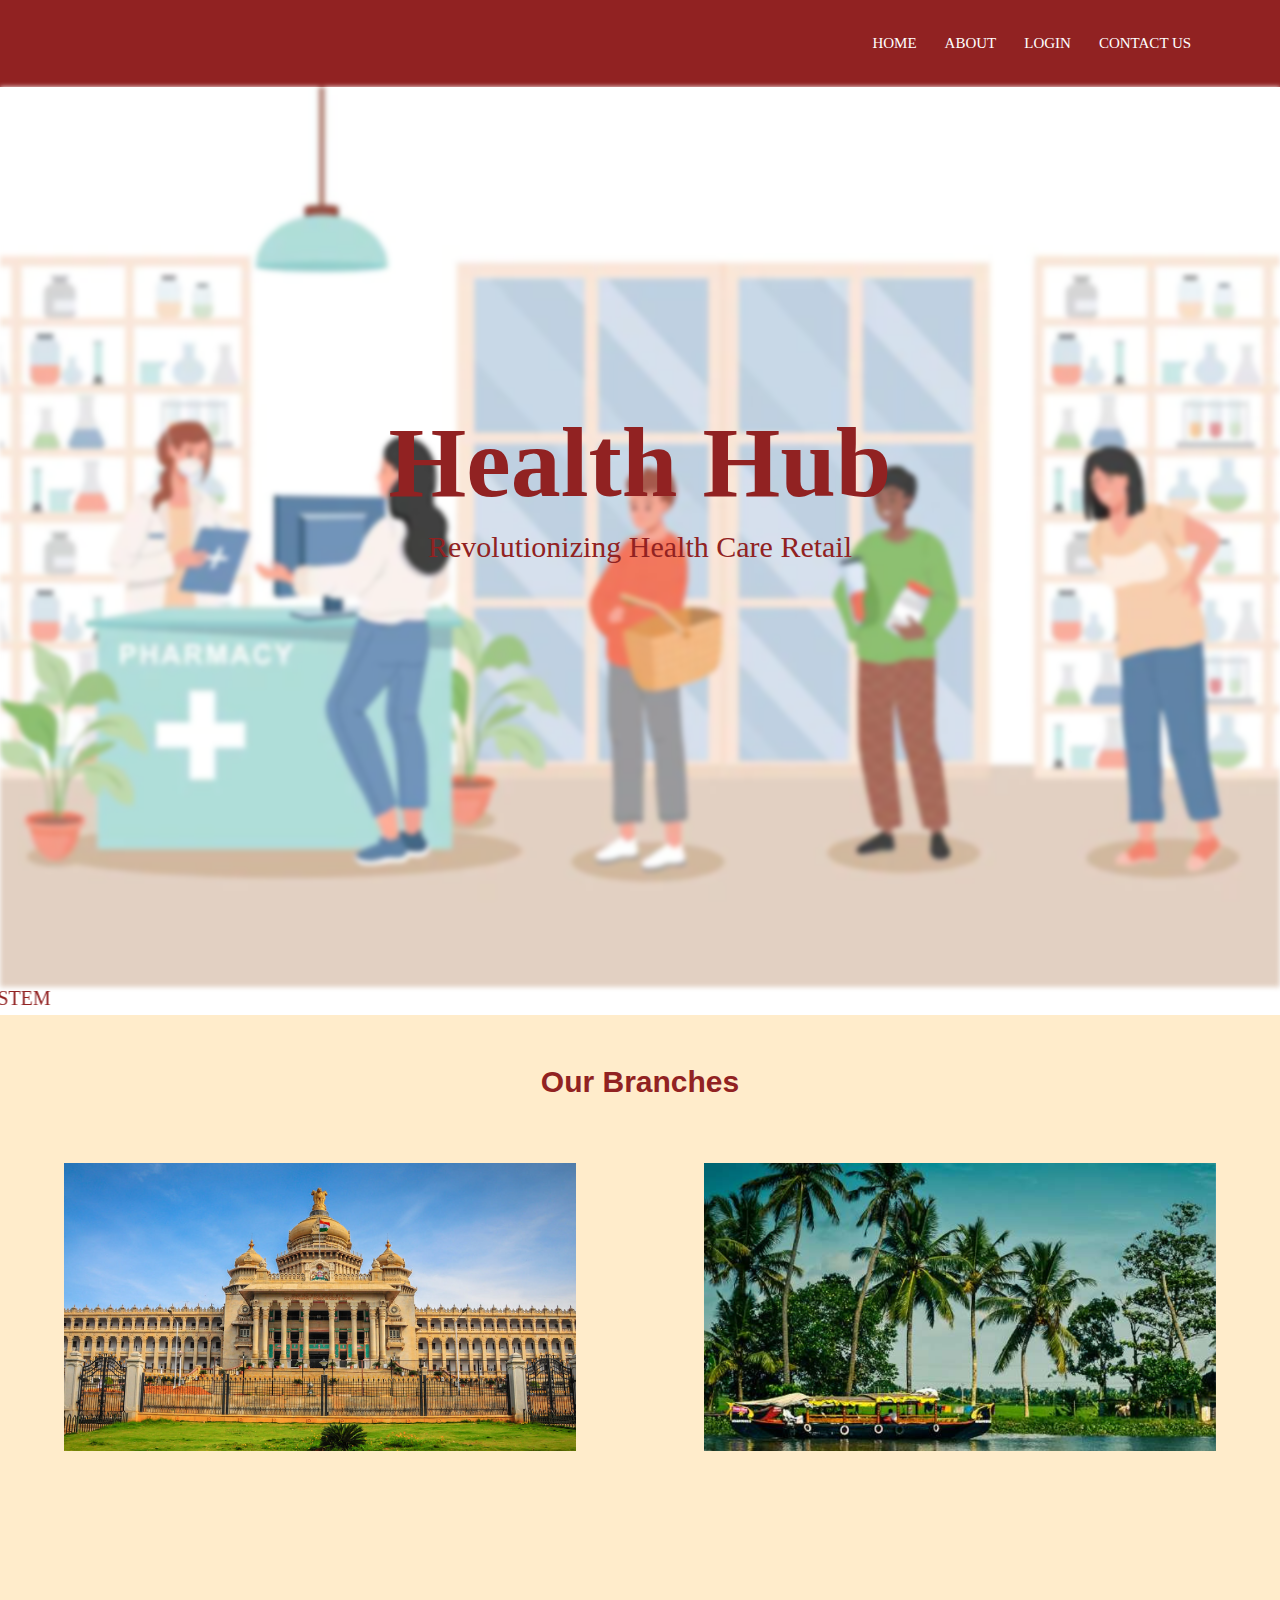
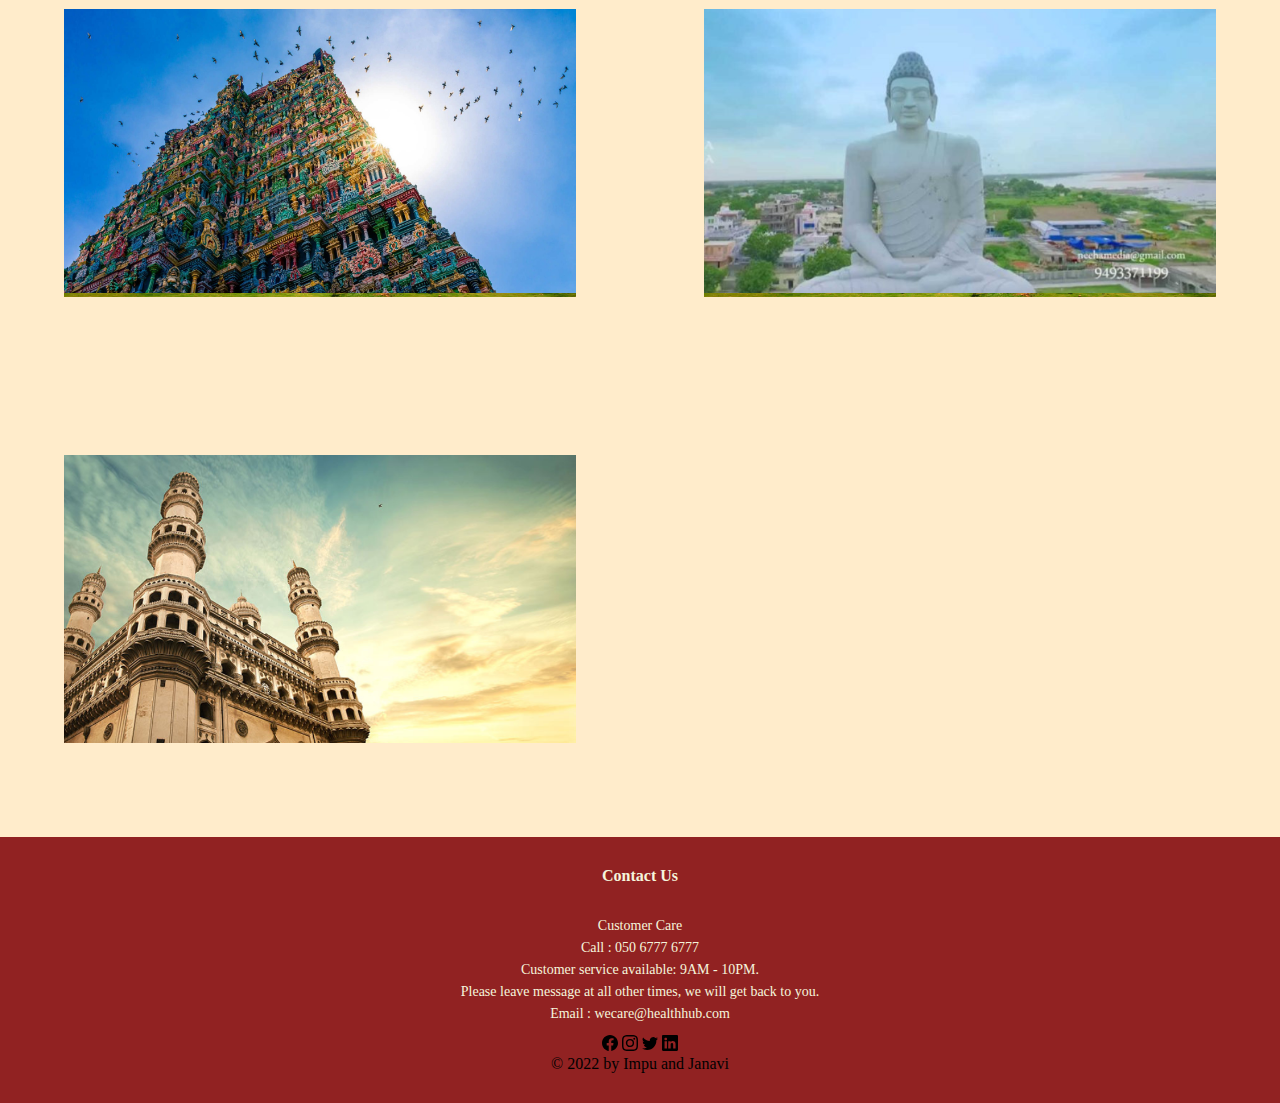
<file: pharmacy management system/pharmacy-master/index.html>
﻿<!DOCTYPE html>

<html lang="en" xmlns="http://www.w3.org/1999/xhtml">
<head>
    <meta name="viewport" content="with=device-width, initial-scale=1.0" />
    <title>Pharmacy Management</title>
    <link rel="stylesheet" href="style.css" />
</head>
<body>
    
        
        <section class="header">
        <nav>
            <!--<a href="index.html"><img src="pharmaimage/med.png">-->
            <div class="nav-links">
                <ul>
                    <li><a href="index.html">HOME</a></li>
                    <li><a href="about.html">ABOUT</a></li>
                    <li><a href="">LOGIN</a></li>
                    <li><a href="contact.html">CONTACT US</a></li>
                </ul>
            </div>
        </nav>
        </section>
        </header>
        
        <!--<div class="logo"><a href="index.html"><img src="pharmaimage/med.png"></a></div>-->
        <div class="banner-img"></div>

        <div class="text-box">
            <h1>Health Hub</h1>
            <p>Revolutionizing Health Care Retail</p>
        </div>
        <div class="moving-text">
            <marquee direction="right">PHARMACY  MANAGEMENT  SYSTEM</marquee>
        </div>
    </section>


    <section class="campus">
        <h1>Our Branches</h1>
        <div class="row">
            <div class="campus-col">
              <img src="pharmaimage/KARNATAKA.png" width="100%"; >
              <div class="layer">
                <a href="karnataka.html">KARNATAKA</a>
              </div>
            </div>
            <div class="campus-col">
                <img src="pharmaimage/KERALA.png" width="100%"; >
                <div class="layer">
                    <a href="kerala.html">KERALA</a>
                </div>
              </div>

              <div class="campus-col">
                <img src="pharmaimage/TAMILNADU.png" width="100%";>
                <div class="layer">
                    <a href="tamilnadu.html">TAMIL NADU</a>
                </div>
              </div>

              <div class="campus-col">
                <img src="pharmaimage/ANDHRA_PRADESH.png" width="100%";>
                <div class="layer">
                    <a href="andhrapradesh.html">ANDHRA PRADESH</a>
                </div>
              </div>


              <div class="campus-col">
                <img src="pharmaimage/TELANGANA.png" width="100%";>
                <div class="layer">
                    <a href="telangana.html">TELANGANA</a>
                </div>
              </div>
              
              
        </div>
        
    </section>
    <!--<footer style="clear: both;">-->
        <section class="footer">
        <h4>Contact Us</h4>
        <p>
            Customer Care<br />
            Call : 050 6777 6777<br />
            Customer service available: 9AM - 10PM.<br />
            Please leave message at all other times, we will get back to you.<br />
            Email : wecare@healthhub.com
        </p>
        <div class="icons">
            <svg xmlns="http://www.w3.org/2000/svg" width="16" height="16" fill="currentColor" class="bi bi-facebook" viewBox="0 0 16 16">
                <path d="M16 8.049c0-4.446-3.582-8.05-8-8.05C3.58 0-.002 3.603-.002 8.05c0 4.017 2.926 7.347 6.75 7.951v-5.625h-2.03V8.05H6.75V6.275c0-2.017 1.195-3.131 3.022-3.131.876 0 1.791.157 1.791.157v1.98h-1.009c-.993 0-1.303.621-1.303 1.258v1.51h2.218l-.354 2.326H9.25V16c3.824-.604 6.75-3.934 6.75-7.951z" />
            </svg>
            <svg xmlns="http://www.w3.org/2000/svg" width="16" height="16" fill="currentColor" class="bi bi-instagram" viewBox="0 0 16 16">
                <path d="M8 0C5.829 0 5.556.01 4.703.048 3.85.088 3.269.222 2.76.42a3.917 3.917 0 0 0-1.417.923A3.927 3.927 0 0 0 .42 2.76C.222 3.268.087 3.85.048 4.7.01 5.555 0 5.827 0 8.001c0 2.172.01 2.444.048 3.297.04.852.174 1.433.372 1.942.205.526.478.972.923 1.417.444.445.89.719 1.416.923.51.198 1.09.333 1.942.372C5.555 15.99 5.827 16 8 16s2.444-.01 3.298-.048c.851-.04 1.434-.174 1.943-.372a3.916 3.916 0 0 0 1.416-.923c.445-.445.718-.891.923-1.417.197-.509.332-1.09.372-1.942C15.99 10.445 16 10.173 16 8s-.01-2.445-.048-3.299c-.04-.851-.175-1.433-.372-1.941a3.926 3.926 0 0 0-.923-1.417A3.911 3.911 0 0 0 13.24.42c-.51-.198-1.092-.333-1.943-.372C10.443.01 10.172 0 7.998 0h.003zm-.717 1.442h.718c2.136 0 2.389.007 3.232.046.78.035 1.204.166 1.486.275.373.145.64.319.92.599.28.28.453.546.598.92.11.281.24.705.275 1.485.039.843.047 1.096.047 3.231s-.008 2.389-.047 3.232c-.035.78-.166 1.203-.275 1.485a2.47 2.47 0 0 1-.599.919c-.28.28-.546.453-.92.598-.28.11-.704.24-1.485.276-.843.038-1.096.047-3.232.047s-2.39-.009-3.233-.047c-.78-.036-1.203-.166-1.485-.276a2.478 2.478 0 0 1-.92-.598 2.48 2.48 0 0 1-.6-.92c-.109-.281-.24-.705-.275-1.485-.038-.843-.046-1.096-.046-3.233 0-2.136.008-2.388.046-3.231.036-.78.166-1.204.276-1.486.145-.373.319-.64.599-.92.28-.28.546-.453.92-.598.282-.11.705-.24 1.485-.276.738-.034 1.024-.044 2.515-.045v.002zm4.988 1.328a.96.96 0 1 0 0 1.92.96.96 0 0 0 0-1.92zm-4.27 1.122a4.109 4.109 0 1 0 0 8.217 4.109 4.109 0 0 0 0-8.217zm0 1.441a2.667 2.667 0 1 1 0 5.334 2.667 2.667 0 0 1 0-5.334z" />
            </svg>
            <svg xmlns="http://www.w3.org/2000/svg" width="16" height="16" fill="currentColor" class="bi bi-twitter" viewBox="0 0 16 16">
                <path d="M5.026 15c6.038 0 9.341-5.003 9.341-9.334 0-.14 0-.282-.006-.422A6.685 6.685 0 0 0 16 3.542a6.658 6.658 0 0 1-1.889.518 3.301 3.301 0 0 0 1.447-1.817 6.533 6.533 0 0 1-2.087.793A3.286 3.286 0 0 0 7.875 6.03a9.325 9.325 0 0 1-6.767-3.429 3.289 3.289 0 0 0 1.018 4.382A3.323 3.323 0 0 1 .64 6.575v.045a3.288 3.288 0 0 0 2.632 3.218 3.203 3.203 0 0 1-.865.115 3.23 3.23 0 0 1-.614-.057 3.283 3.283 0 0 0 3.067 2.277A6.588 6.588 0 0 1 .78 13.58a6.32 6.32 0 0 1-.78-.045A9.344 9.344 0 0 0 5.026 15z" />
            </svg>
            <svg xmlns="http://www.w3.org/2000/svg" width="16" height="16" fill="currentColor" class="bi bi-linkedin" viewBox="0 0 16 16">
                <path d="M0 1.146C0 .513.526 0 1.175 0h13.65C15.474 0 16 .513 16 1.146v13.708c0 .633-.526 1.146-1.175 1.146H1.175C.526 16 0 15.487 0 14.854V1.146zm4.943 12.248V6.169H2.542v7.225h2.401zm-1.2-8.212c.837 0 1.358-.554 1.358-1.248-.015-.709-.52-1.248-1.342-1.248-.822 0-1.359.54-1.359 1.248 0 .694.521 1.248 1.327 1.248h.016zm4.908 8.212V9.359c0-.216.016-.432.08-.586.173-.431.568-.878 1.232-.878.869 0 1.216.662 1.216 1.634v3.865h2.401V9.25c0-2.22-1.184-3.252-2.764-3.252-1.274 0-1.845.7-2.165 1.193v.025h-.016a5.54 5.54 0 0 1 .016-.025V6.169h-2.4c.03.678 0 7.225 0 7.225h2.4z" />
            </svg>

        </div>
        &COPY; 2022 by Impu and Janavi
    </section>

</body>
</html>
</file>
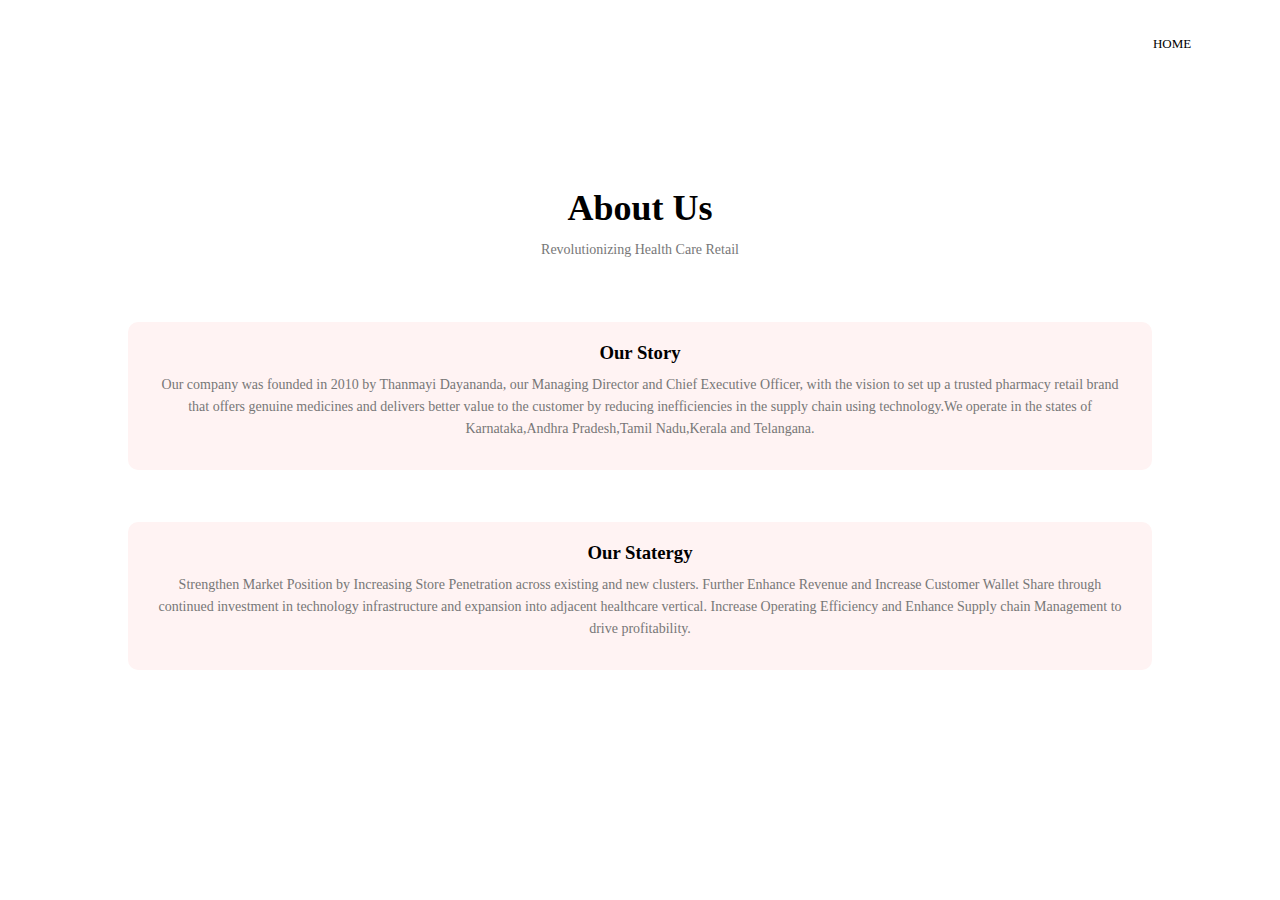
<file: pharmacy management system/pharmacy-master/about.html>
﻿<!DOCTYPE html>

<html lang="en" xmlns="http://www.w3.org/1999/xhtml">
<head>
    <meta charset="utf-8" />
    <title>about</title>
    <link rel="stylesheet" href="aboutstyle.css" />
</head>
<body>
    <nav>
        <div class="nav-links">
            <ul>
                <li><a href="index.html">HOME</a></li>
            </ul>
        </div>
    </nav>
    <section class="about">
        <h1>About Us</h1>
        <p>Revolutionizing Health Care Retail</p>
        <div class="row">
            <div class="about-col">
                <h3>Our Story</h3>
                <p>
                    Our company was founded in 2010 by Thanmayi Dayananda, our Managing Director
                    and Chief Executive Officer, with the vision to set up a trusted pharmacy retail
                    brand that offers genuine medicines and delivers better value to the customer
                    by reducing inefficiencies in the supply chain using technology.We operate in the
                    states of Karnataka,Andhra Pradesh,Tamil Nadu,Kerala and Telangana.
                </p>

            </div>
            <div class="about-col">
                <h3>Our Statergy</h3>
                <p>
                    Strengthen Market Position by Increasing Store Penetration across existing
                    and new clusters.
                    Further Enhance Revenue and Increase Customer Wallet Share through continued
                    investment in technology infrastructure and expansion into adjacent healthcare
                    vertical.
                    Increase Operating Efficiency and Enhance Supply chain Management to drive
                    profitability.
                </p>
            </div>
        </div>

    </section>

</body>
</html>
</file>
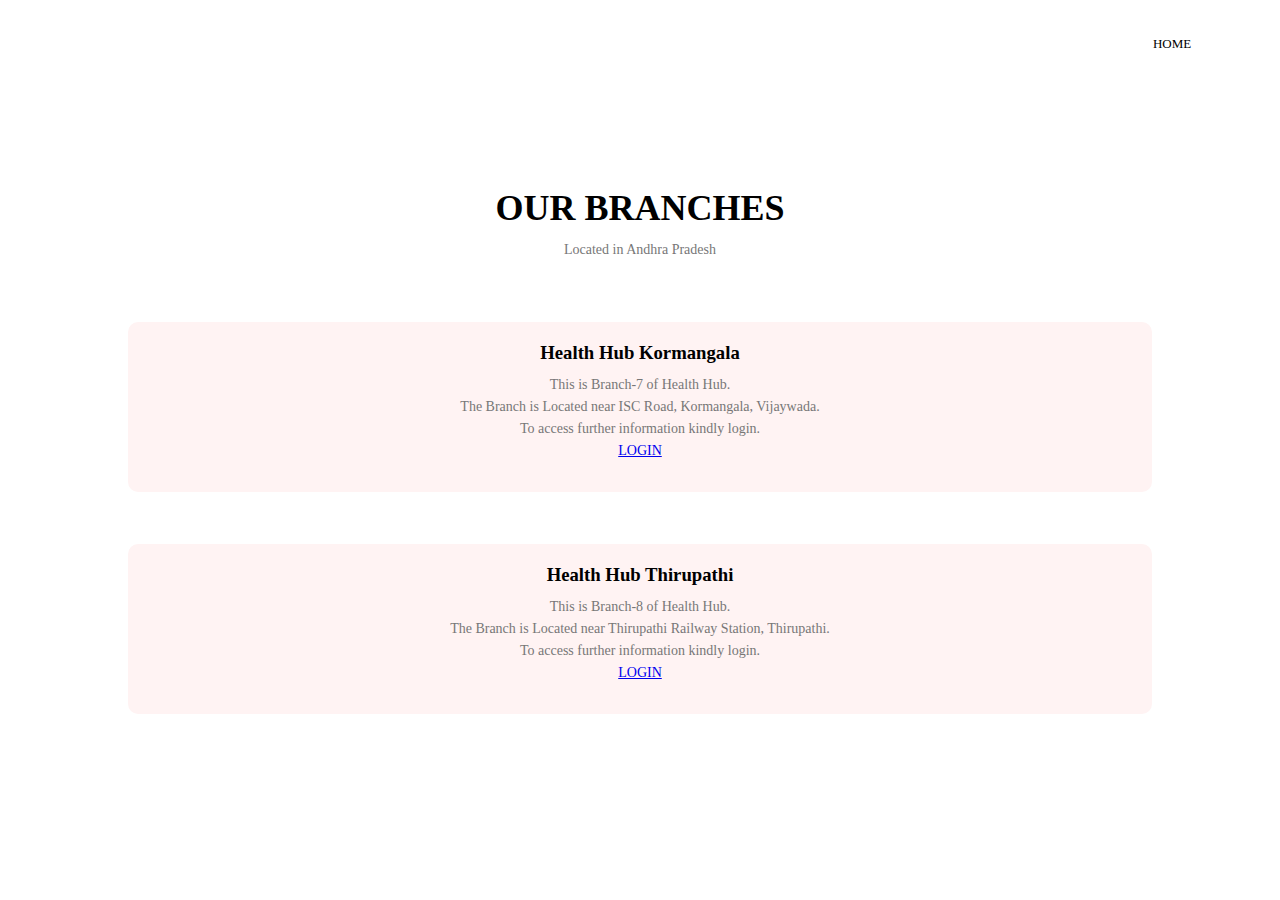
<file: pharmacy management system/pharmacy-master/andhrapradesh.html>
<!DOCTYPE html>

<html lang="en" xmlns="http://www.w3.org/1999/xhtml">
<head>
    <meta charset="utf-8" />
    <title>andhrapradesh</title>
    <link rel="stylesheet" href="aboutstyle.css" />
</head>
<body>
    <nav>
        <div class="nav-links">
            <ul>
                <li><a href="index.html">HOME</a></li>
            </ul>
        </div>
    </nav>
    <section class="about">
        <h1>OUR BRANCHES</h1>
        <p>Located in Andhra Pradesh</p>
        <div class="row">
            <div class="about-col">
                <h3>Health Hub Kormangala</h3>
                <p>
                    This is Branch-7 of Health Hub.<br>
                    The Branch is Located near ISC Road, Kormangala, Vijaywada.<br>
                    To access further information kindly login.<br><a href="loginandhra.html">LOGIN</a>
                </p>

            </div>
            <div class="about-col">
                <h3>Health Hub Thirupathi</h3>
                <p>
                    This is Branch-8 of Health Hub.<br>
                    The Branch is Located near Thirupathi Railway Station, Thirupathi.<br>
                    To access further information kindly login.<br><a href="loginandhra.html">LOGIN</a>
                </p>
            </div>
        </div>

    </section>

</body>
</html>
</file>
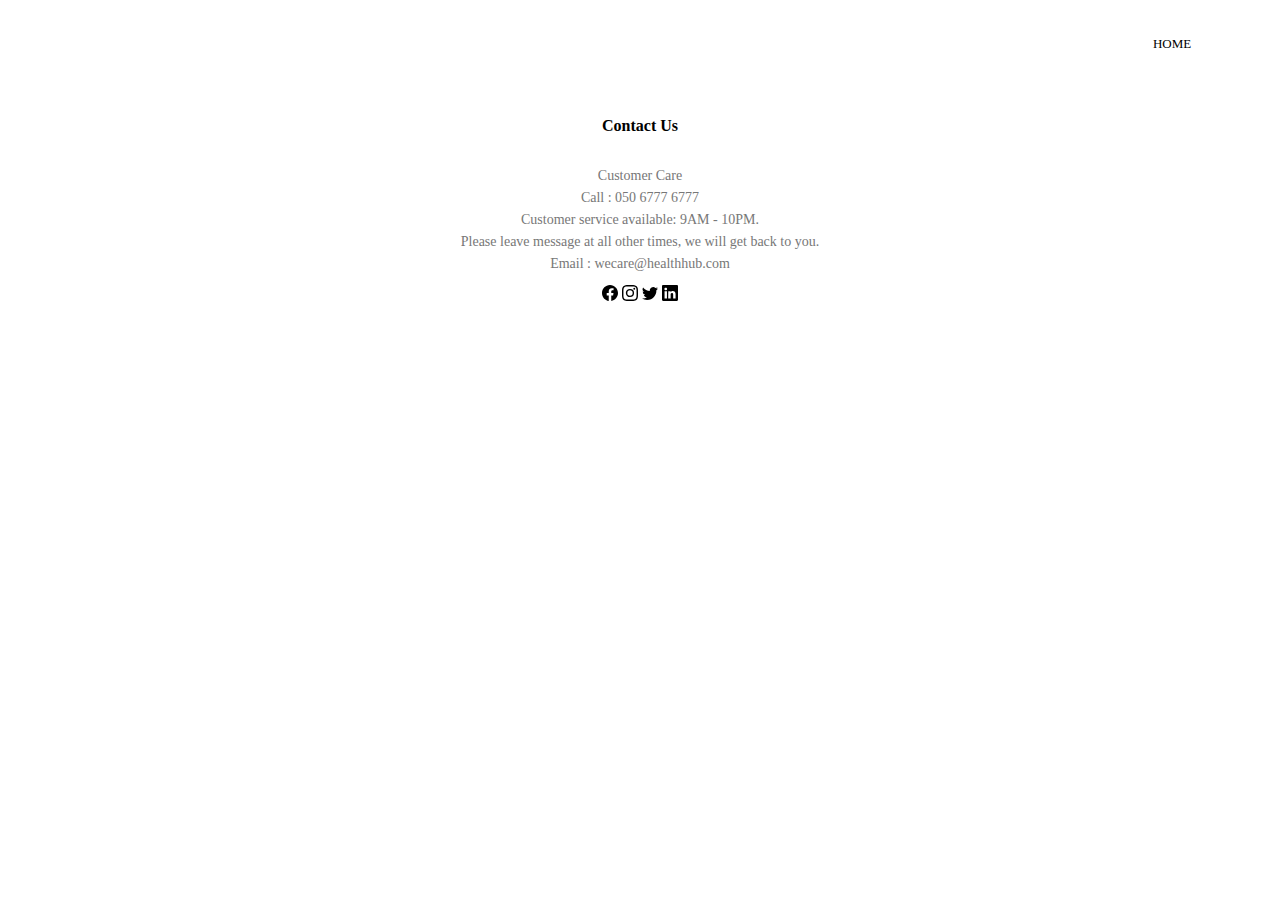
<file: pharmacy management system/pharmacy-master/contact.html>
﻿<!DOCTYPE html>

<html lang="en" xmlns="http://www.w3.org/1999/xhtml">
<head>
    <meta charset="utf-8" />
    <title>contact</title>
    <link rel="stylesheet" href="contactstyle.css" />
</head>
<body>
    <nav>
        <div class="nav-links">
            <ul>
                <li><a href="index.html">HOME</a></li>
            </ul>
        </div>
    </nav>
    <section class="footer">
        <h4>Contact Us</h4>
        <p>
            Customer Care<br />
            Call : 050 6777 6777<br />
            Customer service available: 9AM - 10PM.<br />
            Please leave message at all other times, we will get back to you.<br />
            Email : wecare@healthhub.com
        </p>
        <div class="icons">
            <svg xmlns="http://www.w3.org/2000/svg" width="16" height="16" fill="currentColor" class="bi bi-facebook" viewBox="0 0 16 16">
                <path d="M16 8.049c0-4.446-3.582-8.05-8-8.05C3.58 0-.002 3.603-.002 8.05c0 4.017 2.926 7.347 6.75 7.951v-5.625h-2.03V8.05H6.75V6.275c0-2.017 1.195-3.131 3.022-3.131.876 0 1.791.157 1.791.157v1.98h-1.009c-.993 0-1.303.621-1.303 1.258v1.51h2.218l-.354 2.326H9.25V16c3.824-.604 6.75-3.934 6.75-7.951z" />
            </svg>
            <svg xmlns="http://www.w3.org/2000/svg" width="16" height="16" fill="currentColor" class="bi bi-instagram" viewBox="0 0 16 16">
                <path d="M8 0C5.829 0 5.556.01 4.703.048 3.85.088 3.269.222 2.76.42a3.917 3.917 0 0 0-1.417.923A3.927 3.927 0 0 0 .42 2.76C.222 3.268.087 3.85.048 4.7.01 5.555 0 5.827 0 8.001c0 2.172.01 2.444.048 3.297.04.852.174 1.433.372 1.942.205.526.478.972.923 1.417.444.445.89.719 1.416.923.51.198 1.09.333 1.942.372C5.555 15.99 5.827 16 8 16s2.444-.01 3.298-.048c.851-.04 1.434-.174 1.943-.372a3.916 3.916 0 0 0 1.416-.923c.445-.445.718-.891.923-1.417.197-.509.332-1.09.372-1.942C15.99 10.445 16 10.173 16 8s-.01-2.445-.048-3.299c-.04-.851-.175-1.433-.372-1.941a3.926 3.926 0 0 0-.923-1.417A3.911 3.911 0 0 0 13.24.42c-.51-.198-1.092-.333-1.943-.372C10.443.01 10.172 0 7.998 0h.003zm-.717 1.442h.718c2.136 0 2.389.007 3.232.046.78.035 1.204.166 1.486.275.373.145.64.319.92.599.28.28.453.546.598.92.11.281.24.705.275 1.485.039.843.047 1.096.047 3.231s-.008 2.389-.047 3.232c-.035.78-.166 1.203-.275 1.485a2.47 2.47 0 0 1-.599.919c-.28.28-.546.453-.92.598-.28.11-.704.24-1.485.276-.843.038-1.096.047-3.232.047s-2.39-.009-3.233-.047c-.78-.036-1.203-.166-1.485-.276a2.478 2.478 0 0 1-.92-.598 2.48 2.48 0 0 1-.6-.92c-.109-.281-.24-.705-.275-1.485-.038-.843-.046-1.096-.046-3.233 0-2.136.008-2.388.046-3.231.036-.78.166-1.204.276-1.486.145-.373.319-.64.599-.92.28-.28.546-.453.92-.598.282-.11.705-.24 1.485-.276.738-.034 1.024-.044 2.515-.045v.002zm4.988 1.328a.96.96 0 1 0 0 1.92.96.96 0 0 0 0-1.92zm-4.27 1.122a4.109 4.109 0 1 0 0 8.217 4.109 4.109 0 0 0 0-8.217zm0 1.441a2.667 2.667 0 1 1 0 5.334 2.667 2.667 0 0 1 0-5.334z" />
            </svg>
            <svg xmlns="http://www.w3.org/2000/svg" width="16" height="16" fill="currentColor" class="bi bi-twitter" viewBox="0 0 16 16">
                <path d="M5.026 15c6.038 0 9.341-5.003 9.341-9.334 0-.14 0-.282-.006-.422A6.685 6.685 0 0 0 16 3.542a6.658 6.658 0 0 1-1.889.518 3.301 3.301 0 0 0 1.447-1.817 6.533 6.533 0 0 1-2.087.793A3.286 3.286 0 0 0 7.875 6.03a9.325 9.325 0 0 1-6.767-3.429 3.289 3.289 0 0 0 1.018 4.382A3.323 3.323 0 0 1 .64 6.575v.045a3.288 3.288 0 0 0 2.632 3.218 3.203 3.203 0 0 1-.865.115 3.23 3.23 0 0 1-.614-.057 3.283 3.283 0 0 0 3.067 2.277A6.588 6.588 0 0 1 .78 13.58a6.32 6.32 0 0 1-.78-.045A9.344 9.344 0 0 0 5.026 15z" />
            </svg>
            <svg xmlns="http://www.w3.org/2000/svg" width="16" height="16" fill="currentColor" class="bi bi-linkedin" viewBox="0 0 16 16">
                <path d="M0 1.146C0 .513.526 0 1.175 0h13.65C15.474 0 16 .513 16 1.146v13.708c0 .633-.526 1.146-1.175 1.146H1.175C.526 16 0 15.487 0 14.854V1.146zm4.943 12.248V6.169H2.542v7.225h2.401zm-1.2-8.212c.837 0 1.358-.554 1.358-1.248-.015-.709-.52-1.248-1.342-1.248-.822 0-1.359.54-1.359 1.248 0 .694.521 1.248 1.327 1.248h.016zm4.908 8.212V9.359c0-.216.016-.432.08-.586.173-.431.568-.878 1.232-.878.869 0 1.216.662 1.216 1.634v3.865h2.401V9.25c0-2.22-1.184-3.252-2.764-3.252-1.274 0-1.845.7-2.165 1.193v.025h-.016a5.54 5.54 0 0 1 .016-.025V6.169h-2.4c.03.678 0 7.225 0 7.225h2.4z" />
            </svg>

        </div>
    </section>

</body>
</html>
</file>
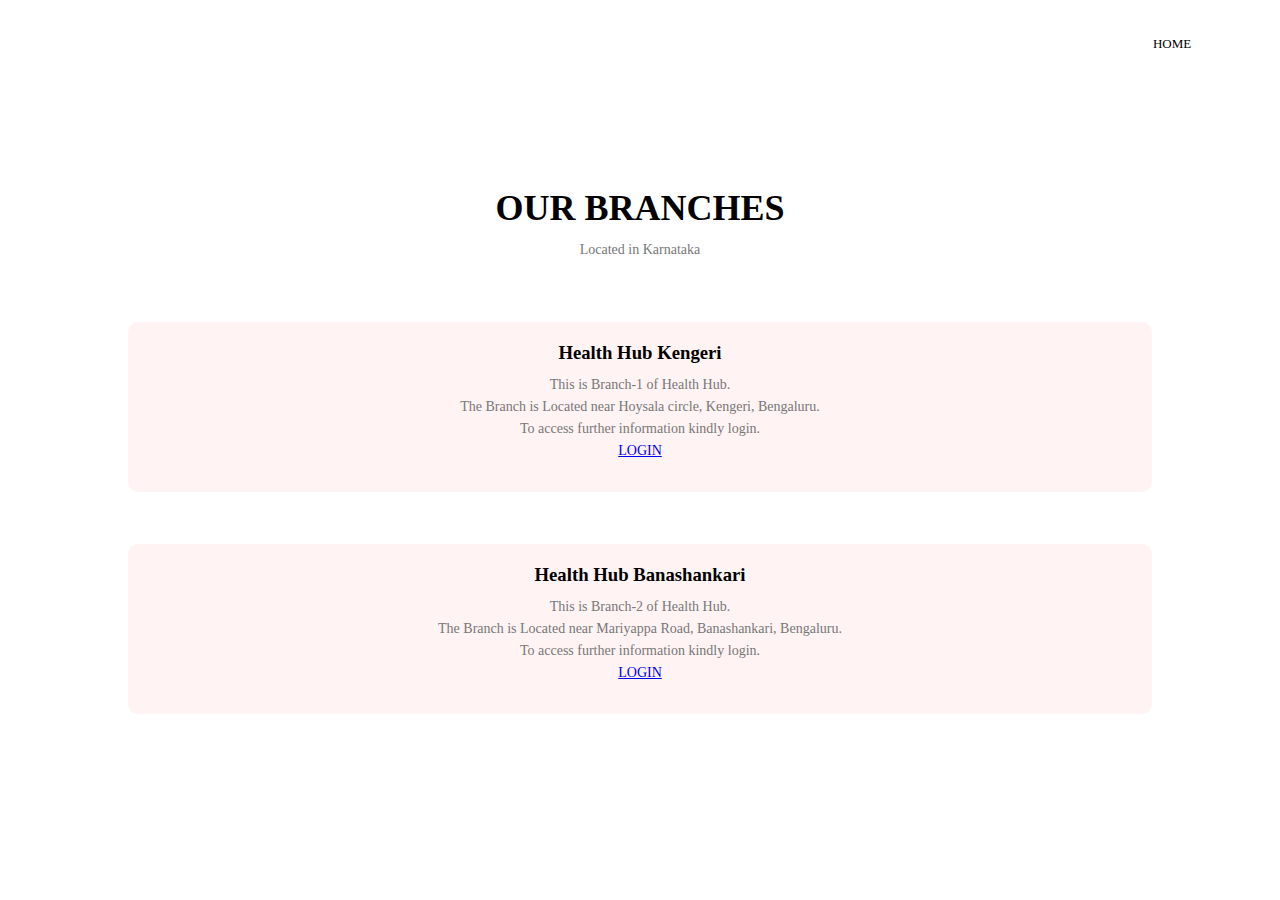
<file: pharmacy management system/pharmacy-master/karnataka.html>
<!DOCTYPE html>

<html lang="en" xmlns="http://www.w3.org/1999/xhtml">
<head>
    <meta charset="utf-8" />
    <title>karnataka</title>
    <link rel="stylesheet" href="aboutstyle.css" />
</head>
<body>
    <nav>
        <div class="nav-links">
            <ul>
                <li><a href="index.html">HOME</a></li>
            </ul>
        </div>
    </nav>
    <section class="about">
        <h1>OUR BRANCHES</h1>
        <p>Located in Karnataka</p>
        <div class="row">
            <div class="about-col">
                <h3>Health Hub Kengeri</h3>
                <p>
                    This is Branch-1 of Health Hub.<br>
                    The Branch is Located near Hoysala circle, Kengeri, Bengaluru.<br>
                    To access further information kindly login.<br><a href="loginkar.html">LOGIN</a>
                </p>

            </div>
            <div class="about-col">
                <h3>Health Hub Banashankari</h3>
                <p>
                    This is Branch-2 of Health Hub.<br>
                    The Branch is Located near Mariyappa Road, Banashankari, Bengaluru.<br>
                    To access further information kindly login.<br><a href="loginkar.html">LOGIN</a>
                </p>
            </div>
        </div>

    </section>

</body>
</html>
</file>
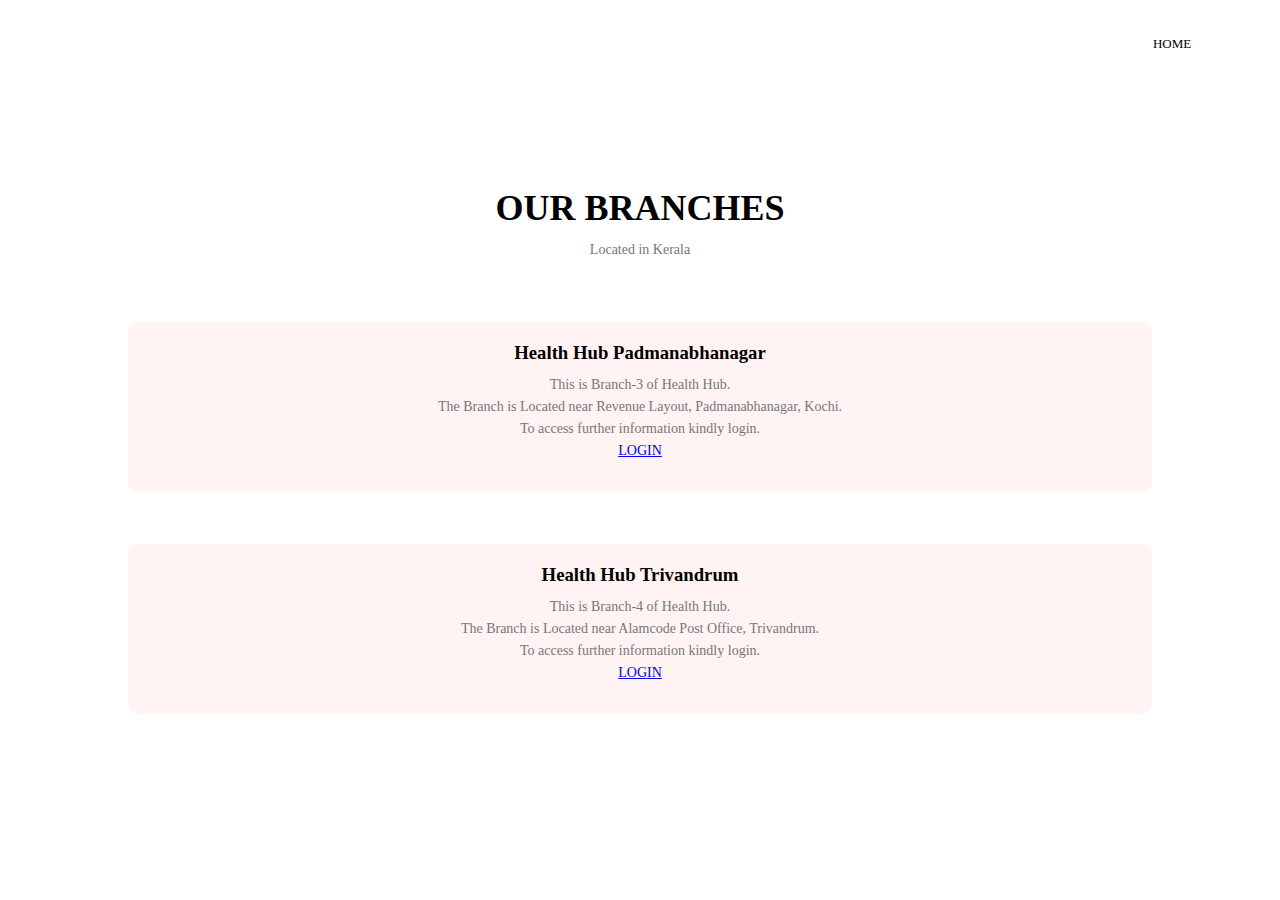
<file: pharmacy management system/pharmacy-master/kerala.html>
<!DOCTYPE html>

<html lang="en" xmlns="http://www.w3.org/1999/xhtml">
<head>
    <meta charset="utf-8" />
    <title>kerala</title>
    <link rel="stylesheet" href="aboutstyle.css" />
</head>
<body>
    <nav>
        <div class="nav-links">
            <ul>
                <li><a href="index.html">HOME</a></li>
            </ul>
        </div>
    </nav>
    <section class="about">
        <h1>OUR BRANCHES</h1>
        <p>Located in Kerala</p>
        <div class="row">
            <div class="about-col">
                <h3>Health Hub Padmanabhanagar</h3>
                <p>
                    This is Branch-3 of Health Hub.<br>
                    The Branch is Located near Revenue Layout, Padmanabhanagar, Kochi.<br>
                    To access further information kindly login.<br><a href="loginker.html">LOGIN</a>
                </p>

            </div>
            <div class="about-col">
                <h3>Health Hub Trivandrum</h3>
                <p>
                    This is Branch-4 of Health Hub.<br>
                    The Branch is Located near Alamcode Post Office, Trivandrum.<br>
                    To access further information kindly login.<br><a href="loginker.html">LOGIN</a>
                </p>
            </div>
        </div>

    </section>

</body>
</html>
</file>
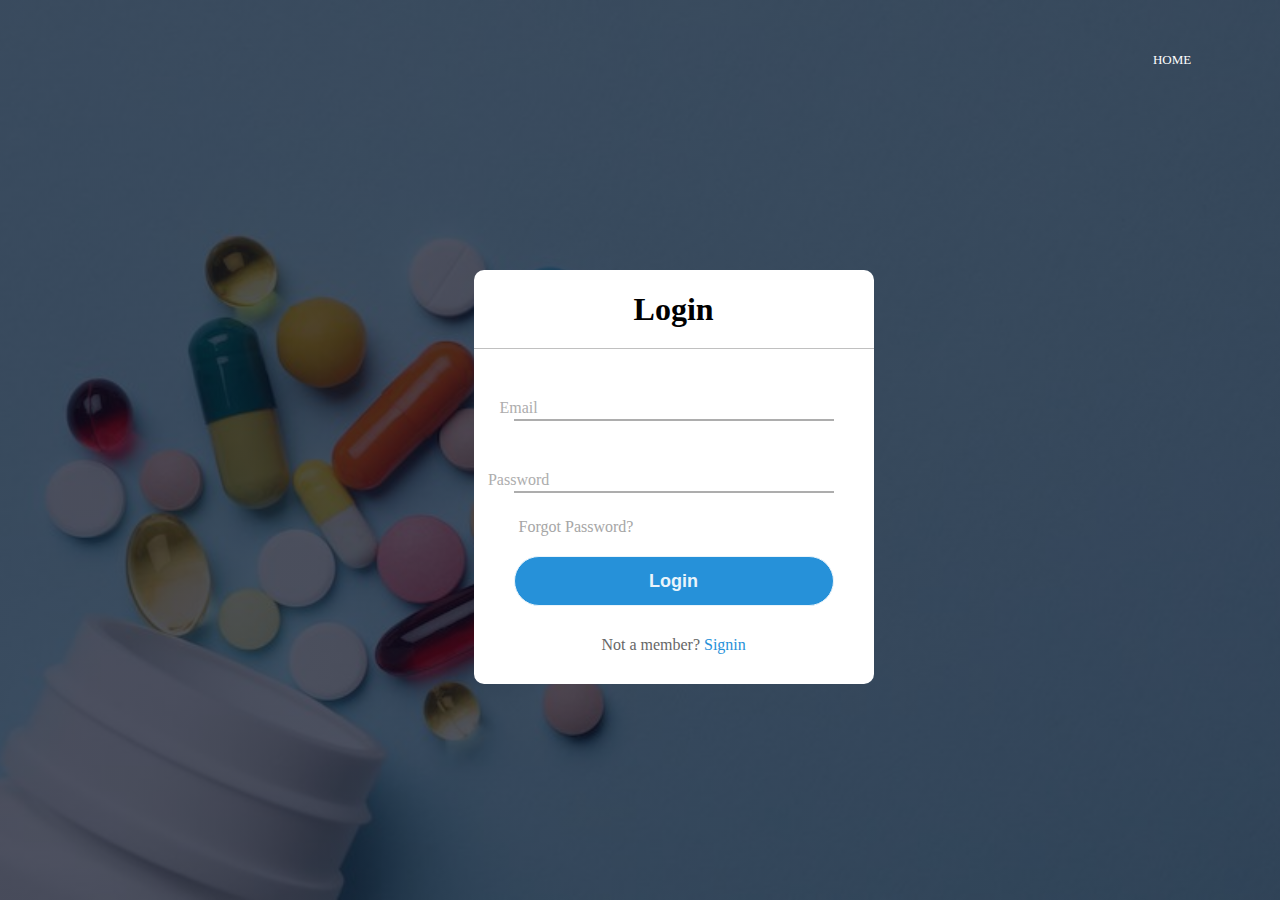
<file: pharmacy management system/pharmacy-master/login.html>
﻿<!DOCTYPE html>

<html lang="en" xmlns="http://www.w3.org/1999/xhtml">
<head>
    <meta charset="utf-8"/>
    <title>Login</title>
    <link rel="stylesheet" href="loginstyle.css" />
</head>
<body>
    <nav>
        <div class="nav-links">
            <ul>
                <li><a href="index.html">HOME</a></li>
            </ul>
        </div>
    </nav>
    <div class="center">
        <h1>Login</h1>
        <form action="loginp1.php" method="post">
            <div class="txt_field">
                <input type="text" required name="email"  />
                <span></span>
                <label for="email">Email</label>

            </div>
            <div class="txt_field">
                <input type="password" required name="password" />
                <span></span>
                <label for="password">Password</label>
            </div>
            <div class="pass">Forgot Password?</div>
            <input type="submit" value="Login" />
             <div class="signin_link">
                 Not a member? <a href="signin.html">Signin</a>
             </div> 
        </form>

    </div>

</body>
</html>
</file>
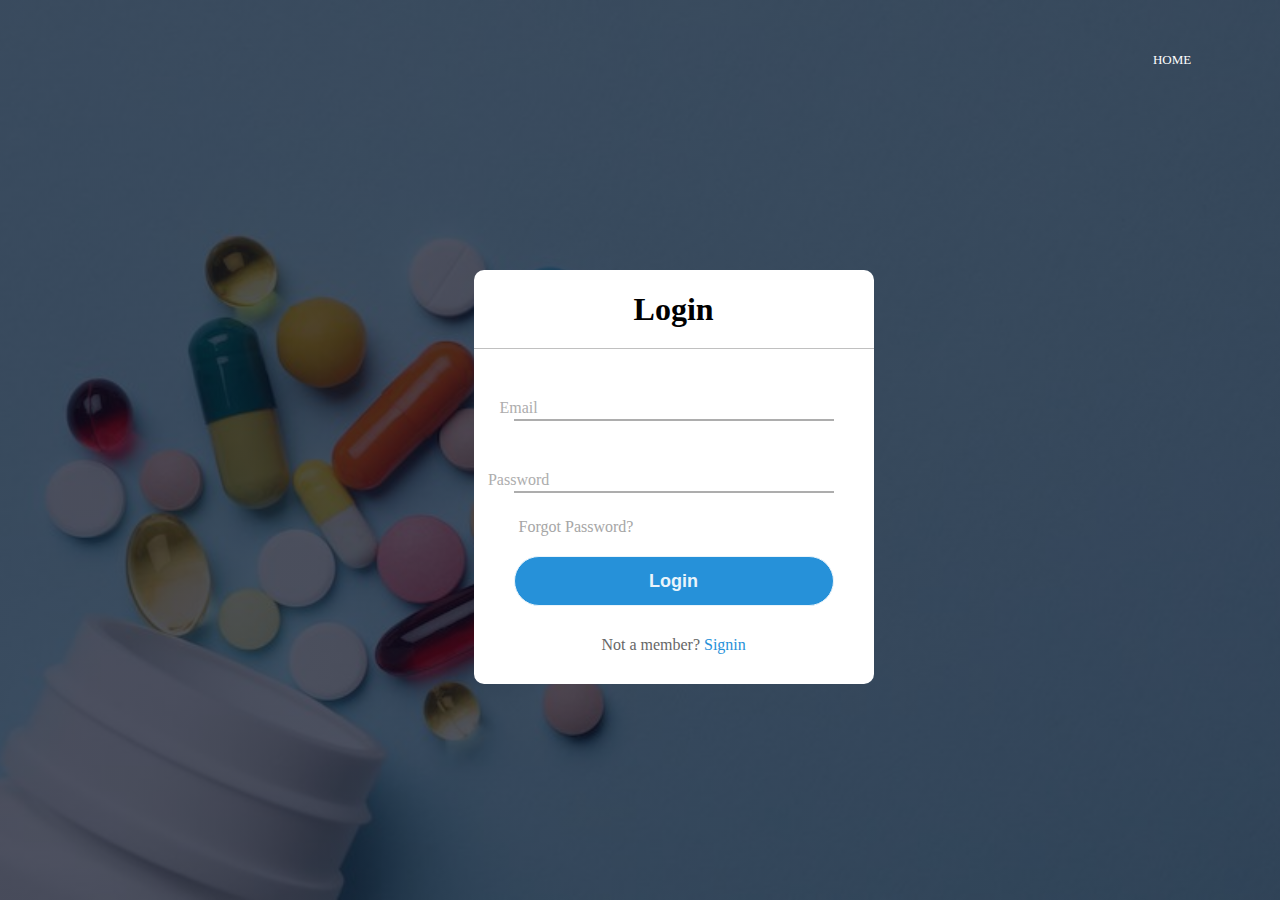
<file: pharmacy management system/pharmacy-master/loginandhra.html>
<!DOCTYPE html>

<html lang="en" xmlns="http://www.w3.org/1999/xhtml">
<head>
    <meta charset="utf-8"/>
    <title>Login</title>
    <link rel="stylesheet" href="loginstyle.css" />
</head>
<body>
    <nav>
        <div class="nav-links">
            <ul>
                <li><a href="index.html">HOME</a></li>
            </ul>
        </div>
    </nav>
    <div class="center">
        <h1>Login</h1>
        <form action="loginandhra.php" method="post">
            <div class="txt_field">
                <input type="text" required name="email"  />
                <span></span>
                <label for="email">Email</label>

            </div>
            <div class="txt_field">
                <input type="password" required name="password" />
                <span></span>
                <label for="password">Password</label>
            </div>
            <div class="pass">Forgot Password?</div>
            <input type="submit" value="Login" />
             <div class="signin_link">
                 Not a member? <a href="signin.html">Signin</a>
             </div> 
        </form>

    </div>

</body>
</html>
</file>
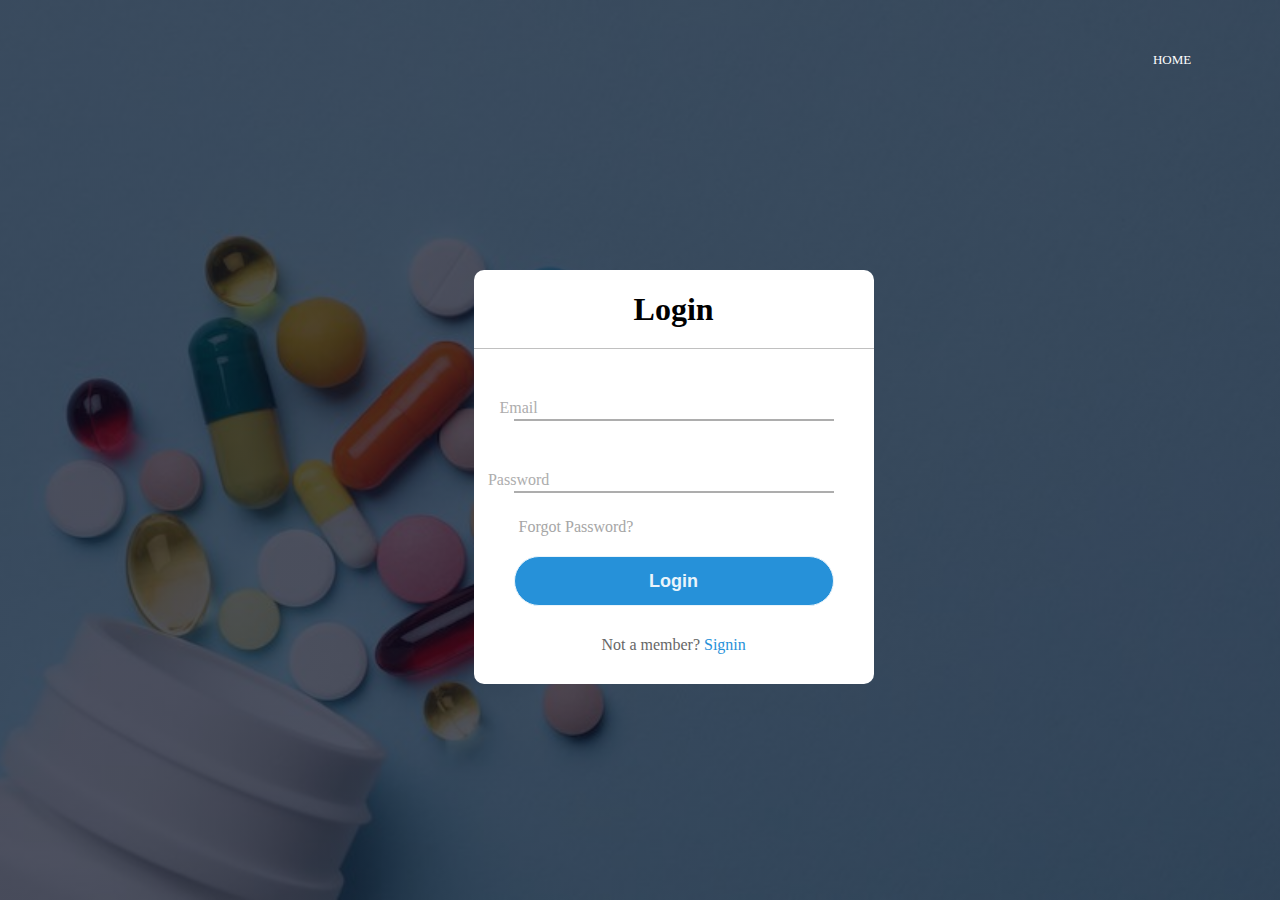
<file: pharmacy management system/pharmacy-master/loginkar.html>
<!DOCTYPE html>

<html lang="en" xmlns="http://www.w3.org/1999/xhtml">
<head>
    <meta charset="utf-8"/>
    <title>Login</title>
    <link rel="stylesheet" href="loginstyle.css" />
</head>
<body>
    <nav>
        <div class="nav-links">
            <ul>
                <li><a href="index.html">HOME</a></li>
            </ul>
        </div>
    </nav>
    <div class="center">
        <h1>Login</h1>
        <form action="loginkar.php" method="post">
            <div class="txt_field">
                <input type="text" required name="email"  />
                <span></span>
                <label for="email">Email</label>

            </div>
            <div class="txt_field">
                <input type="password" required name="password" />
                <span></span>
                <label for="password">Password</label>
            </div>
            <div class="pass">Forgot Password?</div>
            <input type="submit" value="Login" />
             <div class="signin_link">
                 Not a member? <a href="signin.html">Signin</a>
             </div> 
        </form>

    </div>

</body>
</html>
</file>
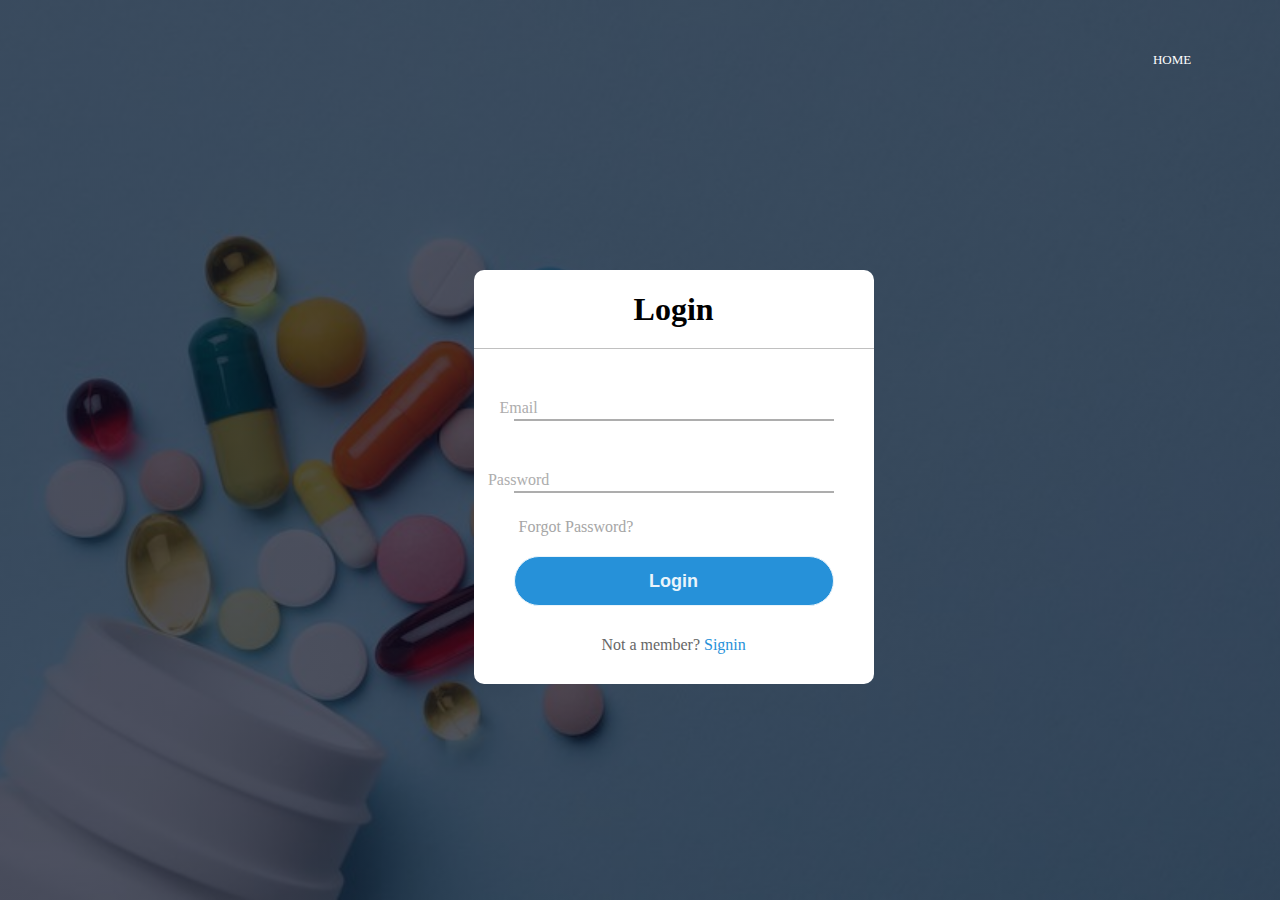
<file: pharmacy management system/pharmacy-master/loginker.html>
<!DOCTYPE html>

<html lang="en" xmlns="http://www.w3.org/1999/xhtml">
<head>
    <meta charset="utf-8"/>
    <title>Login</title>
    <link rel="stylesheet" href="loginstyle.css" />
</head>
<body>
    <nav>
        <div class="nav-links">
            <ul>
                <li><a href="index.html">HOME</a></li>
            </ul>
        </div>
    </nav>
    <div class="center">
        <h1>Login</h1>
        <form action="loginker.php" method="post">
            <div class="txt_field">
                <input type="text" required name="email"  />
                <span></span>
                <label for="email">Email</label>

            </div>
            <div class="txt_field">
                <input type="password" required name="password" />
                <span></span>
                <label for="password">Password</label>
            </div>
            <div class="pass">Forgot Password?</div>
            <input type="submit" value="Login" />
             <div class="signin_link">
                 Not a member? <a href="signin.html">Signin</a>
             </div> 
        </form>

    </div>

</body>
</html>
</file>
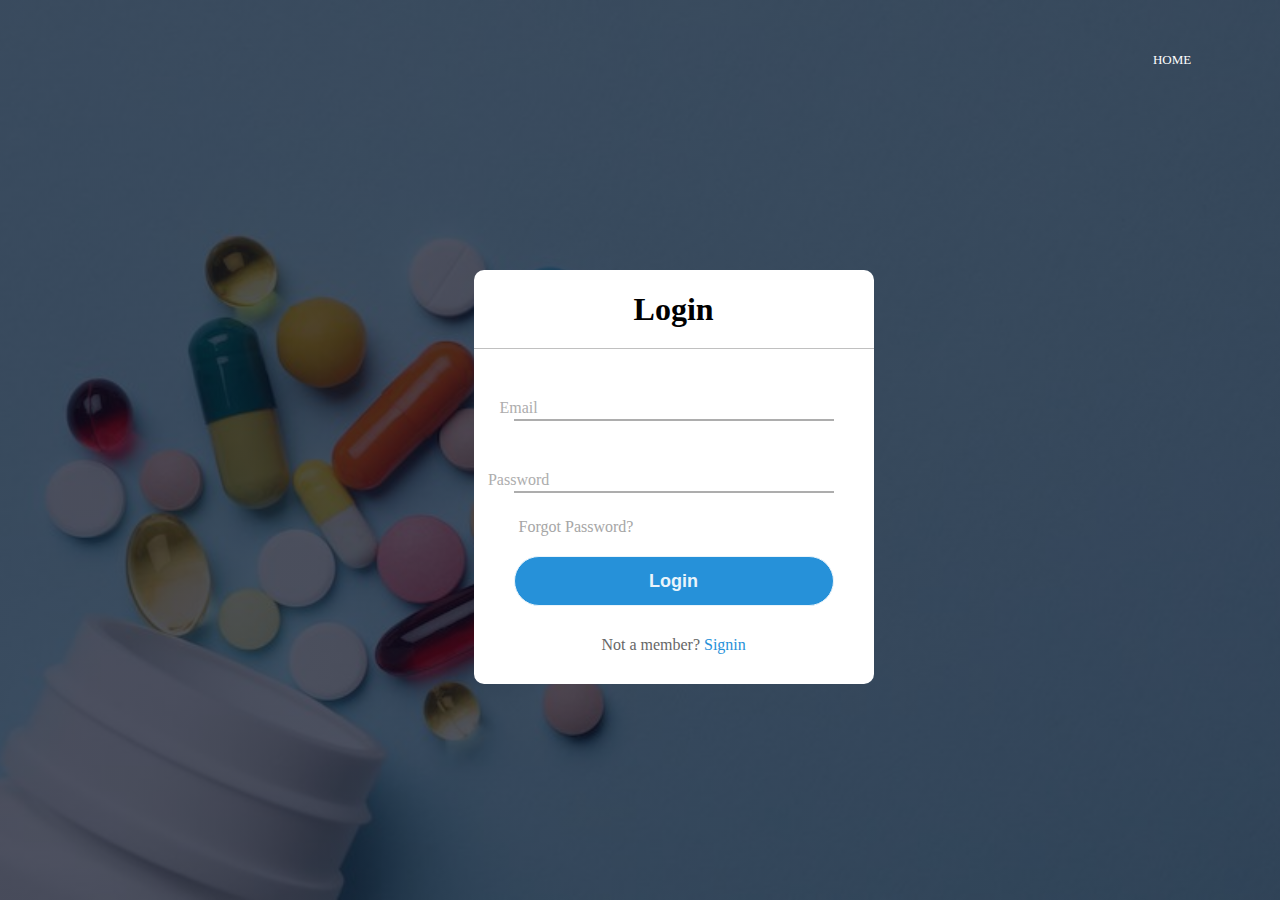
<file: pharmacy management system/pharmacy-master/logintamil.html>
<!DOCTYPE html>

<html lang="en" xmlns="http://www.w3.org/1999/xhtml">
<head>
    <meta charset="utf-8"/>
    <title>Login</title>
    <link rel="stylesheet" href="loginstyle.css" />
</head>
<body>
    <nav>
        <div class="nav-links">
            <ul>
                <li><a href="index.html">HOME</a></li>
            </ul>
        </div>
    </nav>
    <div class="center">
        <h1>Login</h1>
        <form action="logintamil.php" method="post">
            <div class="txt_field">
                <input type="text" required name="email"  />
                <span></span>
                <label for="email">Email</label>

            </div>
            <div class="txt_field">
                <input type="password" required name="password" />
                <span></span>
                <label for="password">Password</label>
            </div>
            <div class="pass">Forgot Password?</div>
            <input type="submit" value="Login" />
             <div class="signin_link">
                 Not a member? <a href="signin.html">Signin</a>
             </div> 
        </form>

    </div>

</body>
</html>
</file>
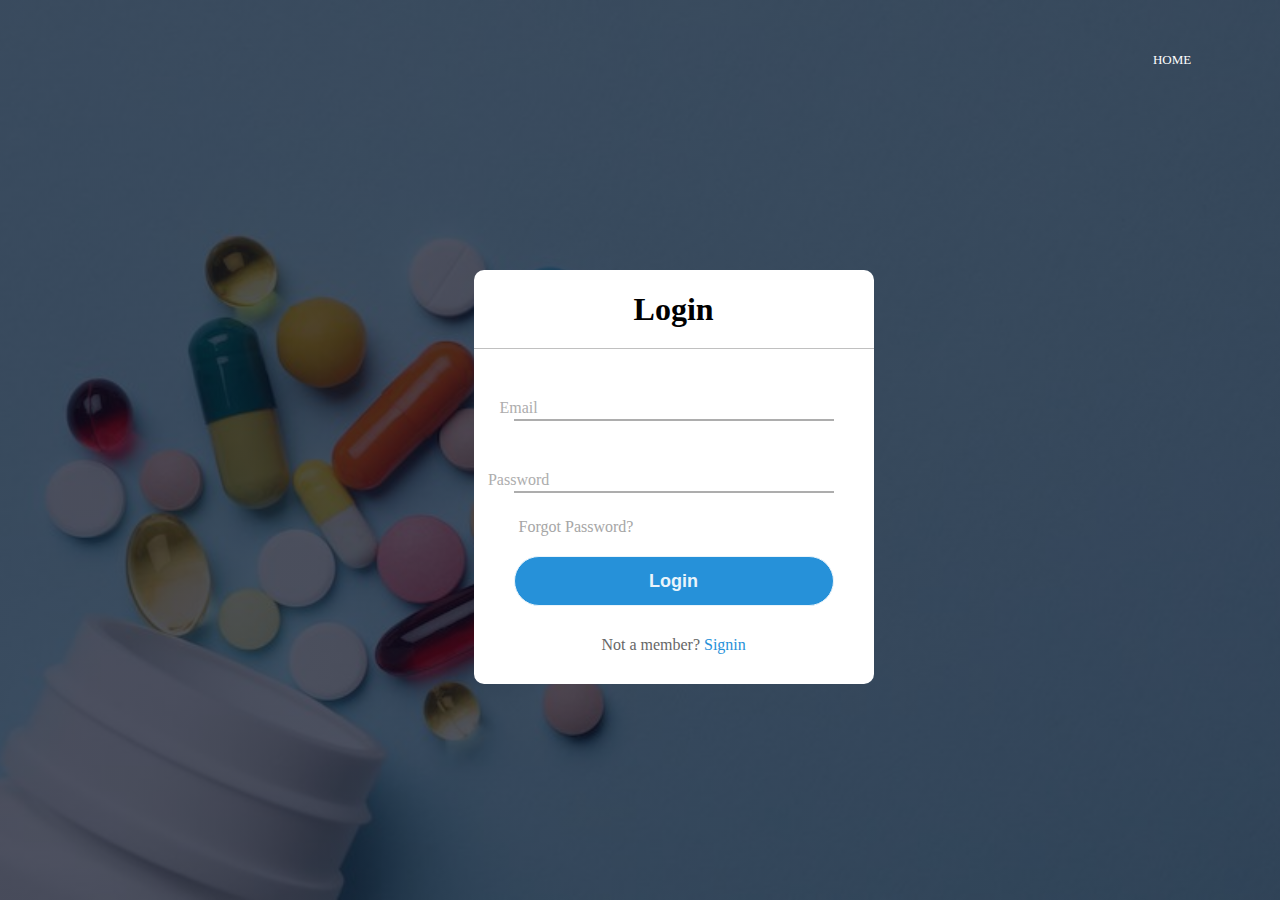
<file: pharmacy management system/pharmacy-master/logintel.html>
<!DOCTYPE html>

<html lang="en" xmlns="http://www.w3.org/1999/xhtml">
<head>
    <meta charset="utf-8"/>
    <title>Login</title>
    <link rel="stylesheet" href="loginstyle.css" />
</head>
<body>
    <nav>
        <div class="nav-links">
            <ul>
                <li><a href="index.html">HOME</a></li>
            </ul>
        </div>
    </nav>
    <div class="center">
        <h1>Login</h1>
        <form action="logintel.php" method="post">
            <div class="txt_field">
                <input type="text" required name="email"  />
                <span></span>
                <label for="email">Email</label>

            </div>
            <div class="txt_field">
                <input type="password" required name="password" />
                <span></span>
                <label for="password">Password</label>
            </div>
            <div class="pass">Forgot Password?</div>
            <input type="submit" value="Login" />
             <div class="signin_link">
                 Not a member? <a href="signin.html">Signin</a>
             </div> 
        </form>

    </div>

</body>
</html>
</file>
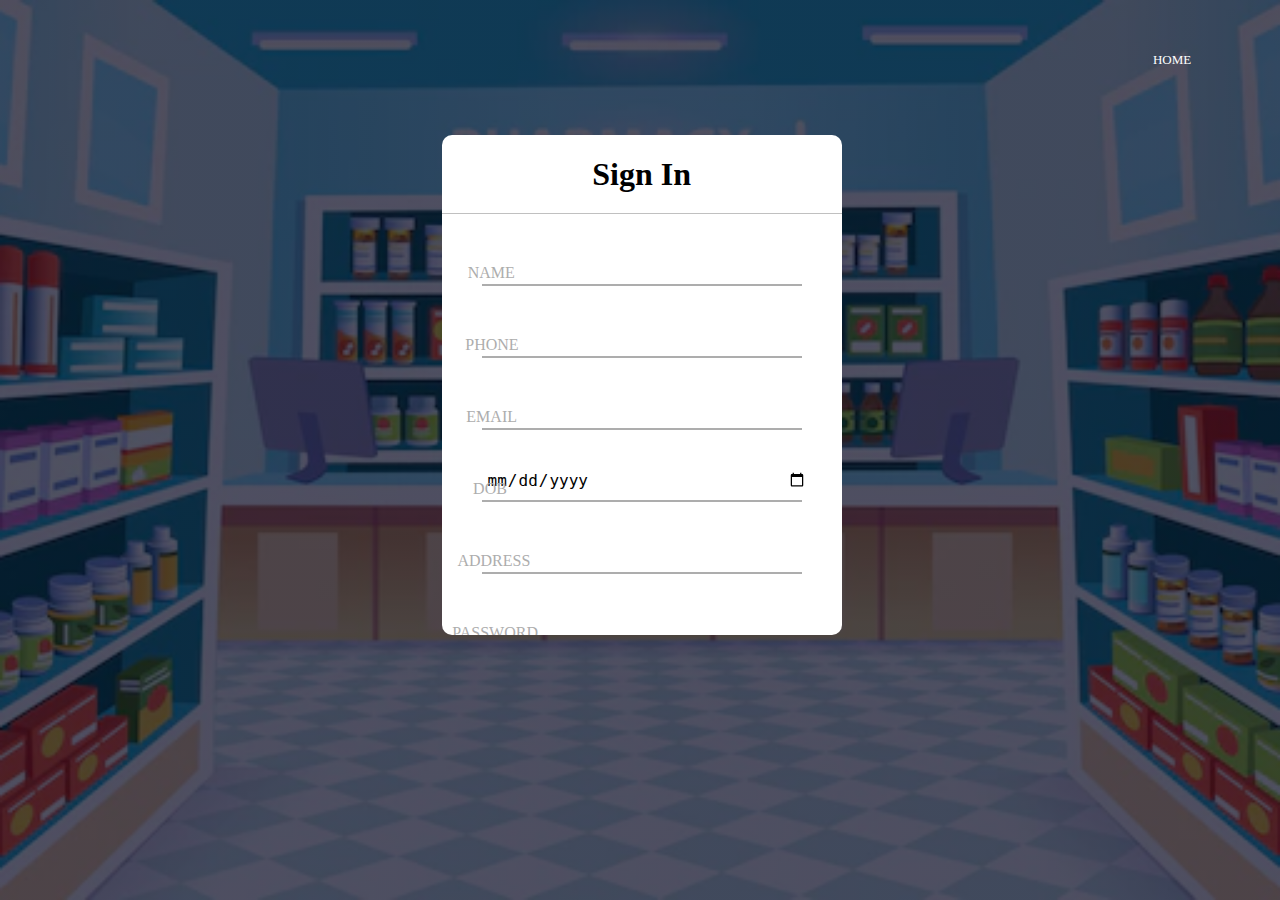
<file: pharmacy management system/pharmacy-master/signin.html>
﻿<!DOCTYPE html>

<html lang="en" xmlns="http://www.w3.org/1999/xhtml">
<head>
    <meta charset="utf-8" />
    <title>SignIn</title>
    <link rel="stylesheet" href="signinstyle.css" />
</head>
<body>
    <nav>
        <div class="nav-links">
            <ul>
                <li><a href="index.html">HOME</a></li>
            </ul>
        </div>
    </nav>
    <div class="center">
        <h1>Sign In</h1>
        <form action="signinp.php" method="post">
            <!--<div class="txt_field">
        <input type="text" required name="eid" />
        <span></span>
        <label>EID</label>

    </div>--->
            <div class="txt_field">
                <input type="text" required name="name" />
                <span></span>
                <label for="name">NAME</label>

            </div>
            <div class="txt_field">
                <input type="number" required name="phone" />
                <span></span>
                <label for="phone">PHONE</label>

            </div>
            <!-- <div class="txt_field">
        <input type="number" required name="salary" />
        <span></span>
        <label>SALARY</label>

    </div>-->
            <div class="txt_field">
                <input type="text" required name="email" />
                <span></span>
                <label for="email">EMAIL</label>

            </div>
            <div class="txt_field">
                <input type="date" required name="dob" />
                <span></span>
                <label for="dob">DOB</label>

            </div>
            <div class="txt_field">
                <input type="text" required name="address" />
                <span></span>
                <label for="address">ADDRESS</label>

            </div>
            <!-- <div class="txt_field">
        <input type="text" required name="job" />
        <span></span>
        <label>JOB</label>

    </div> -->
            <div class="txt_field">
                <input type="password" required name="password" />
                <span></span>
                <label for="password">PASSWORD</label>
            </div>
            <input type="submit" value="Sign In" />
        </form>

    </div>

</body>
</html>
</file>
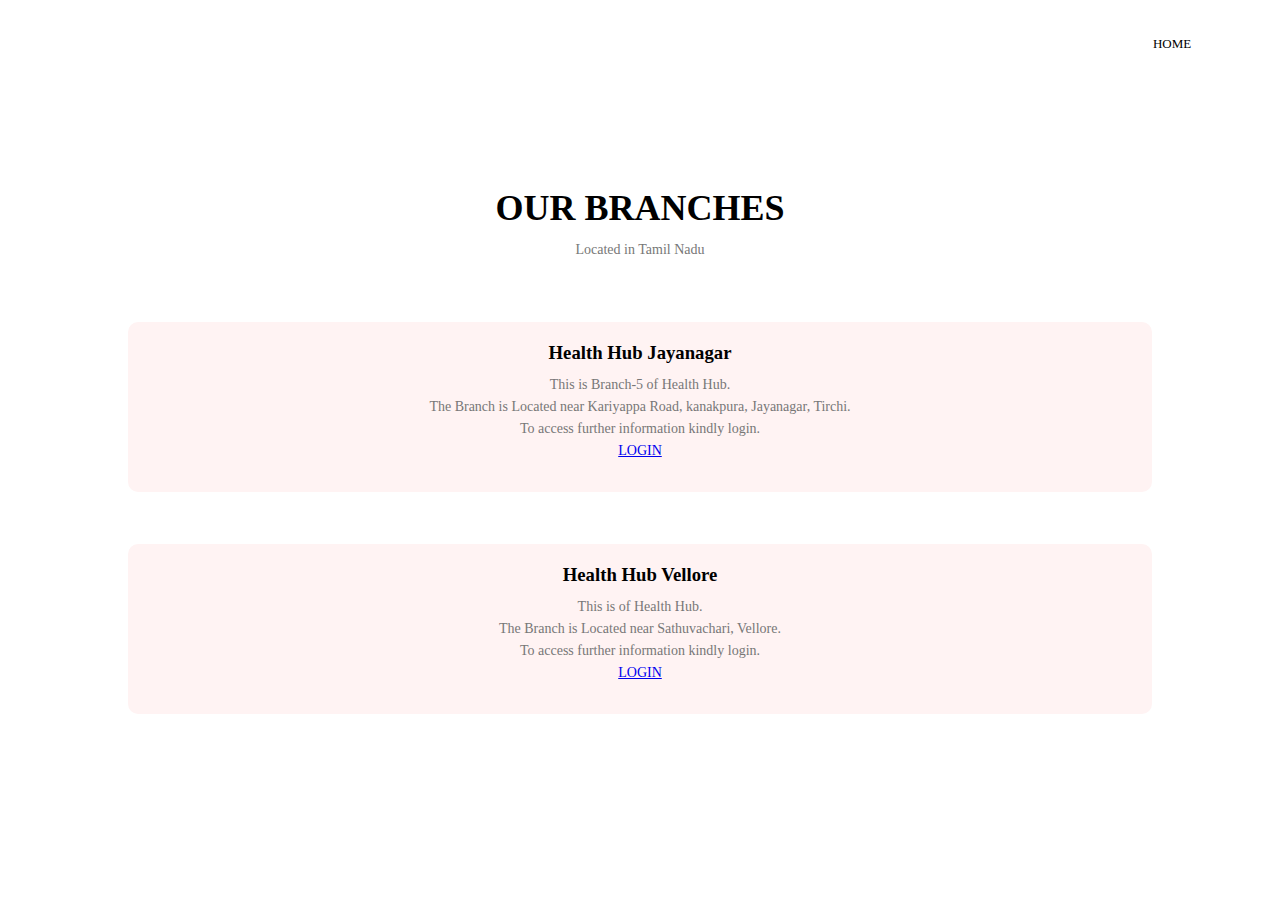
<file: pharmacy management system/pharmacy-master/tamilnadu.html>
<!DOCTYPE html>

<html lang="en" xmlns="http://www.w3.org/1999/xhtml">
<head>
    <meta charset="utf-8" />
    <title>tamilnadu</title>
    <link rel="stylesheet" href="aboutstyle.css" />
</head>
<body>
    <nav>
        <div class="nav-links">
            <ul>
                <li><a href="index.html">HOME</a></li>
            </ul>
        </div>
    </nav>
    <section class="about">
        <h1>OUR BRANCHES</h1>
        <p>Located in Tamil Nadu</p>
        <div class="row">
            <div class="about-col">
                <h3>Health Hub Jayanagar</h3>
                <p>
                    This is Branch-5 of Health Hub.<br>
                    The Branch is Located near Kariyappa Road, kanakpura, Jayanagar, Tirchi.<br>
                    To access further information kindly login.<br><a href="logintamil.html">LOGIN</a>
                </p>

            </div>
            <div class="about-col">
                <h3>Health Hub Vellore</h3>
                <p>
                    This is <Branch-6></Branch-6> of Health Hub.<br>
                    The Branch is Located near Sathuvachari, Vellore.<br>
                    To access further information kindly login.<br><a href="logintamil.html">LOGIN</a>
                </p>
            </div>
        </div>

    </section>

</body>
</html>
</file>
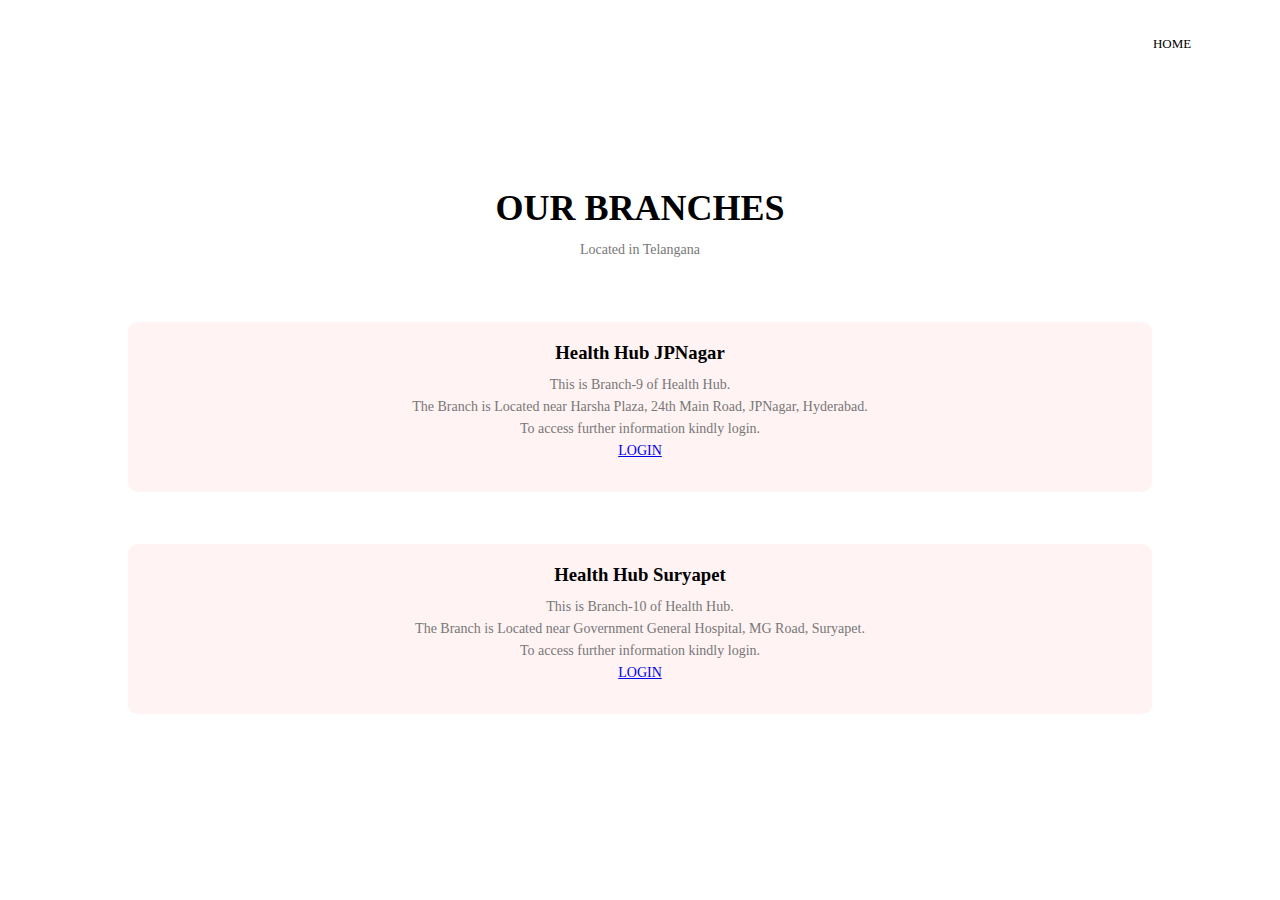
<file: pharmacy management system/pharmacy-master/telangana.html>
<!DOCTYPE html>

<html lang="en" xmlns="http://www.w3.org/1999/xhtml">
<head>
    <meta charset="utf-8" />
    <title>telangana</title>
    <link rel="stylesheet" href="aboutstyle.css" />
</head>
<body>
    <nav>
        <div class="nav-links">
            <ul>
                <li><a href="index.html">HOME</a></li>
            </ul>
        </div>
    </nav>
    <section class="about">
        <h1>OUR BRANCHES</h1>
        <p>Located in Telangana</p>
        <div class="row">
            <div class="about-col">
                <h3>Health Hub JPNagar</h3>
                <p>
                    This is Branch-9 of Health Hub.<br>
                    The Branch is Located near Harsha Plaza, 24th Main Road, JPNagar, Hyderabad.<br>
                    To access further information kindly login.<br><a href="logintel.html">LOGIN</a>
                </p>

            </div>
            <div class="about-col">
                <h3>Health Hub Suryapet</h3>
                <p>
                    This is Branch-10 of Health Hub.<br>
                    The Branch is Located near Government General Hospital, MG Road, Suryapet.<br>
                    To access further information kindly login.<br><a href="logintel.html">LOGIN</a>
                </p>
            </div>
        </div>

    </section>

</body>
</html>
</file>
<file: pharmacy management system/pharmacy-master/style.css>
*{
	margin: 0;
	padding: 0;
}
.header {
	min-height: 15px;
	width: 100%;
	background: rgb(145, 34, 34);
	/*background-image: url(pharmaimage/back10.jpg);*/
	/*rgba(4,9,30,0.7)*/
	background-position: center;
	background-size: cover;
	background-repeat: no-repeat;
	position: relative;
	
}

.banner-img{
	min-height: 100vh;
	width: 100%;
	background-image: url(pharmaimage/back10.jpg);
	/*rgba(4,9,30,0.7)*/
	background-position: center;
	background-size: cover;
	background-repeat: no-repeat;
	position: relative;
	filter: blur(2.5px);
}

nav{
	display: flex;
	padding: 2% 6%;
	justify-content:space-between;
	align-items:center;
}
nav img{
	width: 150px;
}
.nav-links{
	flex: 1;
	text-align: right;
}
.nav-links ul li{
	list-style: none;
	display: inline-block;
	padding: 8px 12px;
	position: relative; 
}
.nav-links ul li a{
	color: #fff;
	text-decoration: none;
	font-size: 15px;
}
.nav-links ul li::after{
	content: '';
	width: 0%;
	height: 2px;
	background: #fff;
	display: block;
	margin: auto;
	transition: 0.5s;
}
.nav-links ul li:hover::after{
	width: 100%;
}
.text-box{
	width: 90%;
	color: rgb(145, 34, 34);
	position: absolute;
	top: 56%;
	left: 50%;
	transform: translate(-50%,-50%);
	text-align: center;
}
.text-box h1{
	font-family: 'Brush Script MT' ;
	font-size: 100px;
}
.text-box p{
	margin: 10px 0 40px;
	font-family: 'Brush Script MT' ;
	font-size: 30px;
	color:rgb(145, 34, 34);
}
.moving-text{
	font-size: 20px;
	color:rgb(145, 34, 34);
}


.campus{
	width: 100%;
	margin: auto;
	text-align: center;
	padding-top: 50px;
	box-sizing: border-box;
	/*background-image: linear-gradient(rgba(240, 175, 226, 0.979),rgba(240, 175, 226, 0.979));*/
	background-color: rgba(255, 228,181,0.7);
	/*rgba(255,218,185,0.7);*/
	/*#f5f5dc;*/
	
}
.campus h1{
	font-family: Arial, Helvetica, sans-serif;
	font-size: 30px;
	color: rgb(145, 34, 34);
	
}
.campus-col{
	flex-basis: 32%;
	border-radius: 10px;
	margin-bottom: 30px;
	position: relative;
	overflow: hidden;
	float: left;
	width: 40%;
	padding: 5%;
}
.row::after{
  content: "";
  display: table;
  clear: both;
}
.campus-col img{
	width: 100%;
	display: block;
	
}
.layer{
	background: transparent;
	height: 100%;
	width: 100%;
	position: absolute;
	top: 0;
	left: 0;
	transition: 0.5s;
	
}
.layer:hover{
	background: rgb(145, 34, 34,0.7);
	/*rgba(220,0,0,0.7);*/
}
.layer a{
	width: 100%;
	font-weight: 500;
	color: #fff;
	font-size: 26px;
	bottom: 0%;
	left: 50%;
	transform: translate(-50%);
	position: absolute;
	opacity: 0;
	transition: 0.5s;
}
.layer:hover a{
	bottom: 49%;
	opacity: 1;
}

.footer {
	background: rgb(145, 34, 34);
	text-align: center;
	width: 100%;
	text-align: center;
	padding: 30px 0;
}

.footer h4 {
		margin-bottom: 25px;
		margin-bottom: 20px;
		font-weight: 600;
		color: #f5f5dc;
}
.footer p {
	color: #f5f5dc;
	font-size: 14px;
	font-weight: 300;
	line-height: 22px;
	padding: 10px;
}
</file>
<file: pharmacy management system/pharmacy-master/aboutstyle.css>
* {
	margin: 0;
	padding: 0;
}
nav {
	display: flex;
	padding: 2% 6%;
	justify-content: space-between;
	align-items: center;
}

nav img {
		width: 150px;
}

.nav-links {
	flex: 1;
	text-align: right;
}

.nav-links ul li {
		list-style: none;
		display: inline-block;
		padding: 8px 12px;
		position: relative;
}

.nav-links ul li a {
			color: #000000;
			text-decoration: none;
			font-size: 13px;
}

.nav-links ul li::after {
			content: '';
			width: 0%;
			height: 2px;
			background: #f44336;
			display: block;
			margin: auto;
			transition: 0.5s;
}

.nav-links ul li:hover::after {
			width: 100%;
}


.about {
	width: 80%;
	margin: auto;
	text-align: center;
	padding-top: 100px;
}

h1 {
	font-size: 36px;
	font-weight: 600;
}

p {
	color: #777;
	font-size: 14px;
	font-weight: 300;
	line-height: 22px;
	padding: 10px;
}

.row {
	margin-top: 5%;
	justify-content: space-between;
}

.about-col {
	flex-basis: 31%;
	background: #fff3f3;
	border-radius: 10px;
	margin-bottom: 5%;
	padding: 20px 12px;
	box-sizing: border-box;
}
</file>
<file: pharmacy management system/pharmacy-master/contactstyle.css>
* {
	margin: 0;
	padding: 0;
}
nav {
	display: flex;
	padding: 2% 6%;
	justify-content: space-between;
	align-items: center;
}

	nav img {
		width: 150px;
	}

.nav-links {
	flex: 1;
	text-align: right;
}

	.nav-links ul li {
		list-style: none;
		display: inline-block;
		padding: 8px 12px;
		position: relative;
	}

		.nav-links ul li a {
			color: #000000;
			text-decoration: none;
			font-size: 13px;
		}

		.nav-links ul li::after {
			content: '';
			width: 0%;
			height: 2px;
			background: #f44336;
			display: block;
			margin: auto;
			transition: 0.5s;
		}

		.nav-links ul li:hover::after {
			width: 100%;
		}
.footer {
	width: 100%;
	text-align: center;
	padding: 30px 0;
}

.footer h4 {
		margin-bottom: 25px;
		margin-bottom: 20px;
		font-weight: 600;
}
.footer p {
	color: #777;
	font-size: 14px;
	font-weight: 300;
	line-height: 22px;
	padding: 10px;
}
</file>
<file: pharmacy management system/pharmacy-master/loginstyle.css>
body {
	margin: 0;
	padding: 0;
	font-family: montserrat;
	background-image: linear-gradient(rgba(4, 9, 30,0.7),rgba(4,9,30,0.7)),url(pharmaimage/medicine.jpg);
	background-position: center;
	background-size: cover;
	background-repeat: no-repeat;
	position: relative;
	height: 100vh;
	overflow: hidden;
}
nav {
	display: flex;
	padding: 2% 6%;
	justify-content: space-between;
	align-items: center;
}

	nav img {
		width: 150px;
	}

.nav-links {
	flex: 1;
	text-align: right;
}

	.nav-links ul li {
		list-style: none;
		display: inline-block;
		padding: 8px 12px;
		position: relative;
	}

		.nav-links ul li a {
			color: #fff;
			text-decoration: none;
			font-size: 13px;
		}

		.nav-links ul li::after {
			content: '';
			width: 0%;
			height: 2px;
			background: #f44336;
			display: block;
			margin: auto;
			transition: 0.5s;
		}

		.nav-links ul li:hover::after {
			width: 100%;
		}
.center{
	position:absolute;
	top: 30%;
	left: 37%;
	transform: translate(-50% -50%);
	width: 400px;
	background: white;
	border-radius: 10px;
}
.center h1{
	text-align: center;
	padding: 0 0 20px 0;
	border-bottom: 1px solid silver;
}
.center form{
	padding: 0 40px;
	box-sizing: border-box
}
form .txt_field{
	position: relative;
	border-bottom: 2px solid #adadad;
	margin: 30px 0;
}
.txt_field input{
	width: 100%;
	padding: 0 5px;
	height: 40px;
	font-size: 16px;
	border:none;
	background:none;
	outline:none;
}
.txt_field label{
	position:absolute;
	top: 50%;
	left: 5px;
	color: #adadad;
	transform:translate(-50%);
	font-size: 16px;
	pointer-events: none;
	transition:.5s;
}
.txt_field span::before{
	content: '';
	position: absolute;
	top: 40px;
	left: 0;
	width: 0%;
	height: 2px;
	background: #2691d9;
	transition: .5s;
}
.txt_field input:focus ~ label,
.txt_field input:valid ~ label{
	top: -5px;
	color: #2691d9;
}
.txt_field input:focus ~ span::before,
.txt_field input:valid ~ span::before{
	width:100%;

}
.pass{
	margin: -5px 0 20px 5px;
	color: #a6a6a6;
	cursor: pointer;
}
.pass:hover{
	text-decoration: underline;
}
input[type="submit"]{
	width: 100%;
	height: 50px;
	border: 1px solid;
	background: #2691d9;
	border-radius: 25px;
	font-size: 18px;
	color: #e9f4fb;
	font-weight: 700;
	cursor:pointer;
	outline:none;
}
input[type="submit"]:hover{
	border-color: #2691d9;
	transition:.5s;
}
.signin_link{
	margin: 30px 0;
	text-align: center;
	font-size: 16px;
	color: #666666;
}
.signin_link a{
	color: #2691d9;
	text-decoration: none;
}
.signin_link a:hover{
	text-decoration: underline;
}
</file>
<file: pharmacy management system/pharmacy-master/signinstyle.css>
body {
	margin: 0;
	padding: 0;
	font-family: montserrat;
	background-image: linear-gradient(rgba(4, 9, 30,0.7),rgba(4,9,30,0.7)),url(pharmaimage/back9.jpg);
	background-position: center;
	background-size: cover;
	background-repeat: no-repeat;
	position: relative;
	height: 100vh;
	overflow: hidden;
	
}

nav {
	display: flex;
	padding: 2% 6%;
	justify-content: space-between;
	align-items: center;
	
}

nav img {
	width: 150px;
	
}

.nav-links {
	flex: 1;
	text-align: right;
}

	.nav-links ul li {
		list-style: none;
		display: inline-block;
		padding: 8px 12px;
		position: relative;
	}

		.nav-links ul li a {
			color: #fff;
			text-decoration: none;
			font-size: 13px;
		}

		.nav-links ul li::after {
			content: '';
			width: 0%;
			height: 2px;
			background: #f44336;
			display: block;
			margin: auto;
			transition: 0.5s;
		}

		.nav-links ul li:hover::after {
			width: 100%;
		}

.center {
	position: absolute;
	top: 15%;
	left: 34.5%;
	transform: translate(-50% -50%);
	width: 400px;
	max-width: 100%;
	overflow-x: scroll;
	height: 500px;
	background: white;
	border-radius: 10px;
}

	.center h1 {
		text-align: center;
		padding: 0 0 20px 0;
		border-bottom: 1px solid silver;
	}

	.center form {
		padding: 0 40px;
		box-sizing: border-box
	}

form .txt_field {
	position: relative;
	border-bottom: 2px solid #adadad;
	margin: 30px 0;
}

.txt_field input {
	width: 100%;
	padding: 0 5px;
	height: 40px;
	font-size: 16px;
	border: none;
	background: none;
	outline: none;
}

.txt_field label {
	position: absolute;
	top: 50%;
	left: 5px;
	color: #adadad;
	transform: translate(-40%);
	font-size: 16px;
	pointer-events: none;
	transition: .5s;
}

.txt_field span::before {
	content: '';
	position: absolute;
	top: 40px;
	left: 0;
	width: 0%;
	height: 2px;
	background: #2691d9;
	transition: .5s;
}

.txt_field input:focus ~ label,
.txt_field input:valid ~ label {
	top: -5px;
	color: #2691d9;
}

.txt_field input:focus ~ span::before,
.txt_field input:valid ~ span::before {
	width: 100%;
}

.pass {
	margin: -5px 0 20px 5px;
	color: #a6a6a6;
	cursor: pointer;
}

	.pass:hover {
		text-decoration: underline;
	}

input[type="submit"] {
	width: 100%;
	height: 50px;
	border: 1px solid;
	background: #2691d9;
	border-radius: 25px;
	font-size: 18px;
	color: #e9f4fb;
	font-weight: 700;
	cursor: pointer;
	outline: none;
}

	input[type="submit"]:hover {
		border-color: #2691d9;
		transition: .5s;
	}
</file>
